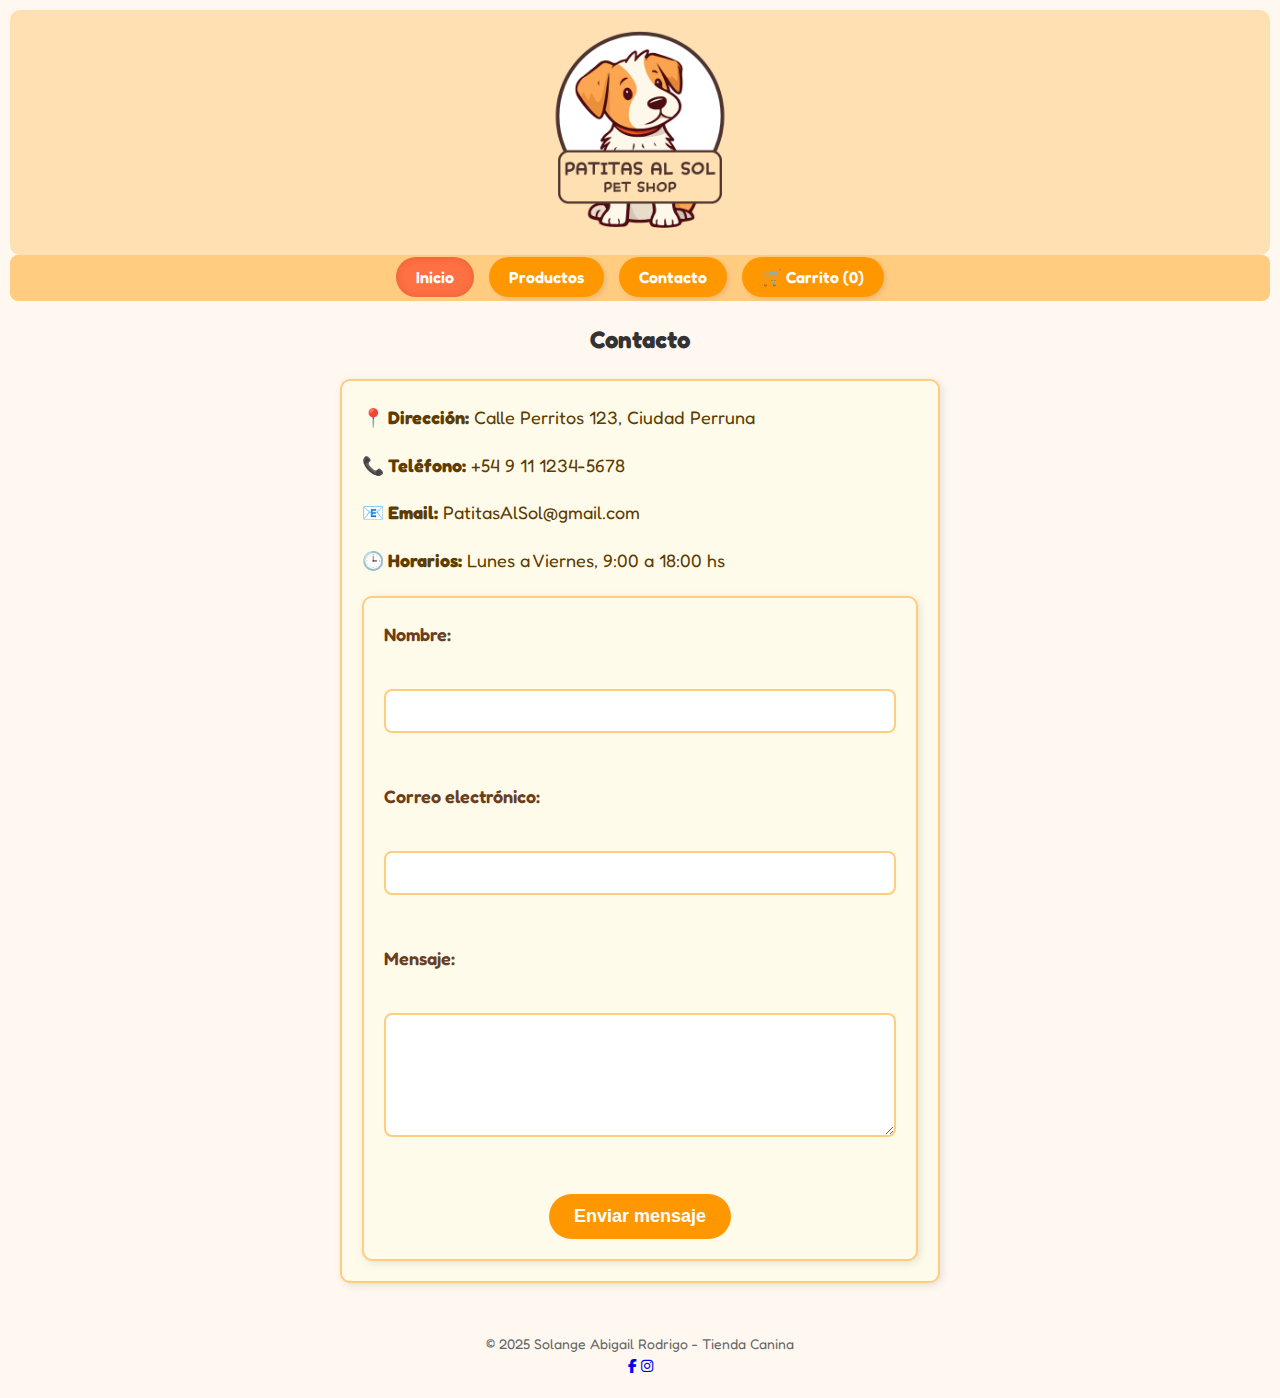
<file: contacto.html>
<!DOCTYPE html>
<html lang="es">
  <head>
    <meta charset="UTF-8" />
    <meta name="viewport" content="width=device-width, initial-scale=1.0"/>
    <title>Patitas al Sol🐾</title>

    <!-- CSS externo -->
    <link rel="stylesheet" href="css/estilos.css" />

    <!-- Iconos de Font Awesome -->
    <link rel="stylesheet" href="https://cdnjs.cloudflare.com/ajax/libs/font-awesome/6.5.0/css/all.min.css">

    <!-- Google Fonts -->
    <link href="https://fonts.googleapis.com/css2?family=Raleway:wght@400;700&display=swap" rel="stylesheet">

    <!-- Favicon -->
    <link rel="icon" type="image/png" href="logos/logo_perro_transparente.png" />
  </head>

  <body>
    <header>
      <img src="logos/logo.perro.png" alt="Logo de la tienda canina" width="230" />
    </header>

    <nav>
      <ul>
        <li><a href="index.html" class="activo">Inicio</a></li>
        <li><a href="productos.html">Productos</a></li>
        <li><a href="contacto.html">Contacto</a></li>
        <li><a href="carrito.html" id="ver-carrito">🛒 Carrito (<span id="contador">0</span>)</a></li>
      </ul>
    </nav>

     <h2>Contacto</h2>
  <section class="contacto">
    <p><strong>📍 Dirección:</strong> Calle Perritos 123, Ciudad Perruna</p>
    <p><strong>📞 Teléfono:</strong> +54 9 11 1234-5678</p>
    <p><strong>📧 Email:</strong> PatitasAlSol@gmail.com</p>
    <p><strong>🕒 Horarios:</strong> Lunes a Viernes, 9:00 a 18:00 hs</p>

    <!-- Formulario de contacto -->
    <form action="https://formspree.io/f/myzwqpww" method="POST">      <label for="nombre">Nombre:</label><br>
      <input type="text" id="nombre" name="nombre" required><br><br>

      <label for="email">Correo electrónico:</label><br>
      <input type="email" id="email" name="email" required><br><br>

      <label for="mensaje">Mensaje:</label><br>
      <textarea id="mensaje" name="mensaje" rows="5" required></textarea><br><br>

      <button type="submit">Enviar mensaje</button>
    </form>
  </section>
</main>

    <footer>
      <p>&copy; 2025 Solange Abigail Rodrigo - Tienda Canina</p>
      <div class="redes">
        <a href="https://facebook.com" target="_blank"><i class="fab fa-facebook-f"></i></a>
        <a href="https://instagram.com" target="_blank"><i class="fab fa-instagram"></i></a>
      </div>
    </footer>

    <script src="js/carrito.js"></script>
    <script>
      const enlaces = document.querySelectorAll("nav ul li a");
      enlaces.forEach(link => {
        link.addEventListener("click", () => {
          enlaces.forEach(l => l.classList.remove("activo"));
          link.classList.add("activo");
        });
      });
    </script>
  </body>
</html>
</file>
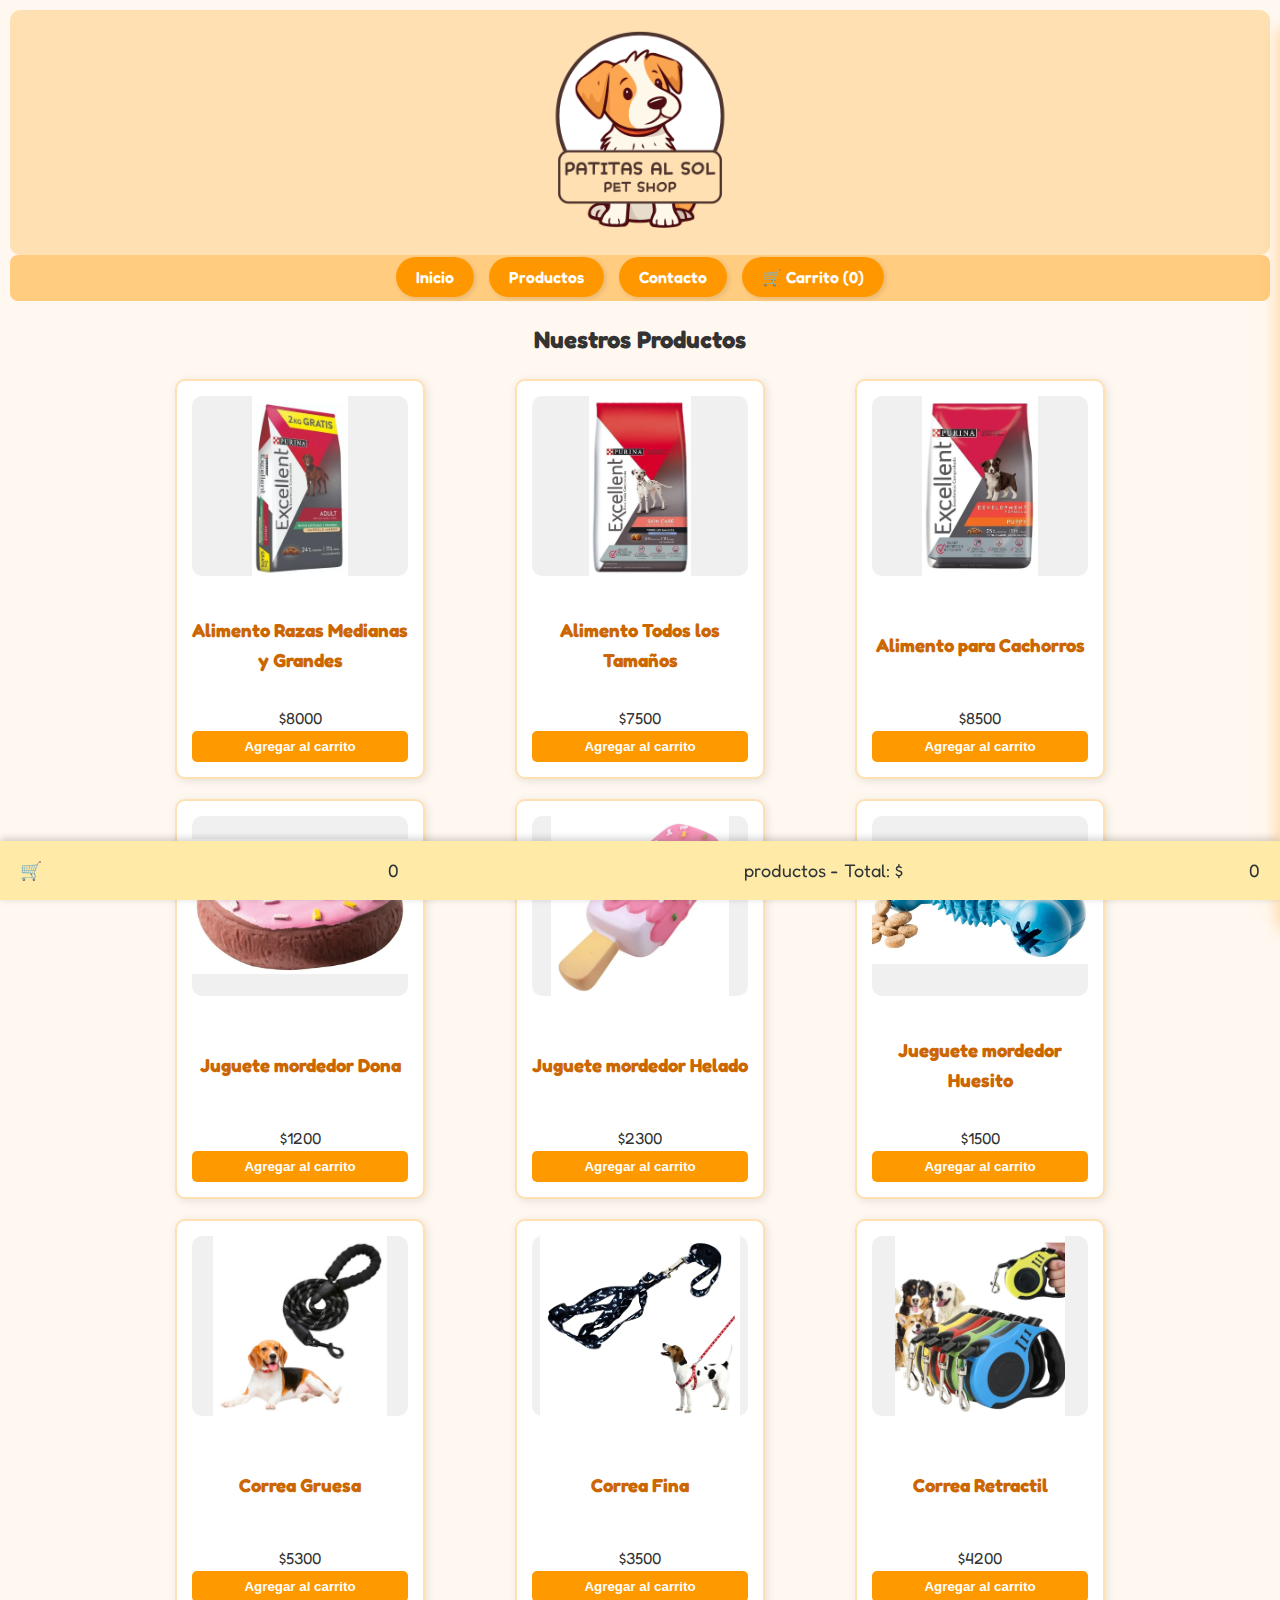
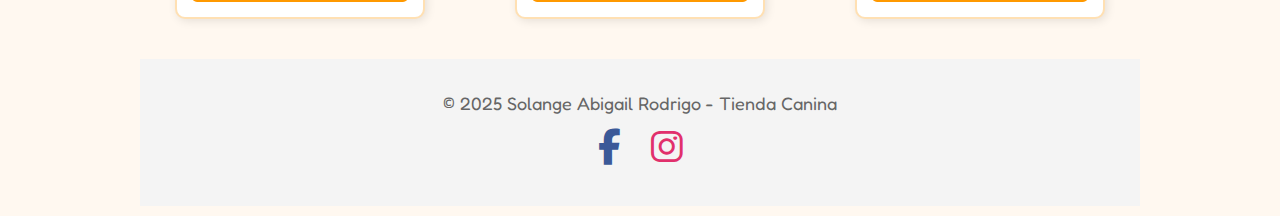
<file: productos.html>
<!DOCTYPE html>
<html lang="es">
  <head>
    <meta charset="UTF-8" />
    <meta name="viewport" content="width=device-width, initial-scale=1.0"/>
    <title>Patitas al Sol🐾</title>
    <link rel="stylesheet" href="css/estilos.css" />
    <link rel="stylesheet" href="https://cdnjs.cloudflare.com/ajax/libs/font-awesome/6.5.0/css/all.min.css" />
    <link rel="icon" type="image/png" href="logos/logo_perro_transparente.png" />
  </head>

  <body>
    <header>
      <img src="logos/logo.perro.png" alt="Logo de la tienda canina" width="230" />
    </header>

    <nav>
      <ul>
        <li><a href="index.html">Inicio</a></li>
        <li><a href="productos.html">Productos</a></li>
        <li><a href="contacto.html">Contacto</a></li>
        <li><a href="#carrito" id="ver-carrito">🛒 Carrito (<span id="contador">0</span>)</a></li>
      </ul>
    </nav>

    <main>
      <h2>Nuestros Productos</h2>
      <section class="productos">
        <article class="producto">
            <!-- Seccion Alimentos  -->
          <img src="productos/alimento1.png" alt="Alimento" />
          <h3>Alimento Razas Medianas y Grandes</h3>
          <p>$8000</p>
          <button onclick="agregarAlCarrito('Alimento Razas Medianas y Grandes', 8000)">Agregar al carrito</button>
        </article>
        <article class="producto">
          <img src="productos/alimento2.png" alt="Alimento" />
          <h3>Alimento Todos los Tamaños</h3>
          <p>$7500</p>
          <button onclick="agregarAlCarrito('Alimento Todos los Tamaños', 7500)">Agregar al carrito</button>
        </article>
        <article class="producto">
          <img src="productos/alimento3.png" alt="Alimento" />
          <h3>Alimento para Cachorros</h3>
          <p>$8500</p>
          <button onclick="agregarAlCarrito('Alimento para Cachorros', 8500)">Agregar al carrito</button>
        </article>
        <article class="producto">
          <img src="productos/juguete1.png" alt="Juguete para perro" />
          <h3>Juguete mordedor Dona</h3>
          <p>$1200</p>
          <button onclick="agregarAlCarrito('Juguete mordedor Dona', 1200)">Agregar al carrito</button>
        </article>
        <!-- Seccion Jueguetes  -->
        <article class="producto">
          <img src="productos/juguete2.png" alt="Juguete para perro" />
          <h3>Juguete mordedor Helado</h3>
          <p>$2300</p>
          <button onclick="agregarAlCarrito('Juguete mordedor Helado', 2300)">Agregar al carrito</button>
        </article>
        <article class="producto">
          <img src="productos/juguete3.png" alt="Juguete para perro" />
          <h3>Jueguete mordedor Huesito</h3>
          <p>$1500</p>
          <button onclick="agregarAlCarrito('Jueguete mordedor Huesito', 1500)">Agregar al carrito</button>
        </article>
        <!-- Seccion OTROS  -->
        <article class="producto">
          <img src="productos/correa1.png" alt="Correa" />
          <h3>Correa Gruesa</h3>
          <p>$5300</p>
          <button onclick="agregarAlCarrito('Correa Gruesa', 5300)">Agregar al carrito</button>
        </article>
        <article class="producto">
          <img src="productos/correa2.png" alt="Correa" />
          <h3>Correa Fina</h3>
          <p>$3500</p>
          <button onclick="agregarAlCarrito('Correa Fina', 3500)">Agregar al carrito</button>
        </article>
        <article class="producto">
          <img src="productos/correa3.png" alt="Correa" />
          <h3>Correa Retractil</h3>
          <p>$4200</p>
          <button onclick="agregarAlCarrito('Correa Retractil', 4200)">Agregar al carrito</button>
        </article>
      </section>

<section id="carrito">
  <h2>Carrito de compras</h2>
  <ul id="lista-carrito"></ul>
  <p><strong>Total: $<span id="total">0</span></strong></p>
</section>

<!-- Footer -->
<footer style="background-color: #f4f4f4; padding: 30px 20px; text-align: center;">
  <a style="font-size: 18px; margin-bottom: 20px;">
    &copy; 2025 Solange Abigail Rodrigo - Tienda Canina
  </a>
  <div style="display: flex; justify-content: center; gap: 30px;">
    <a href="https://facebook.com" target="_blank" style="color: #3b5998; font-size: 36px;">
      <i class="fab fa-facebook-f"></i>
    </a>
    <a href="https://instagram.com" target="_blank" style="color: #e1306c; font-size: 36px;">
      <i class="fab fa-instagram"></i>
    </a>
  </div>
</footer>

  <script src="js/carrito.js"></script>
  <script>
    const enlaces = document.querySelectorAll("nav ul li a");
  
    enlaces.forEach(link => {
      link.addEventListener("click", () => {
        enlaces.forEach(l => l.classList.remove("activo"));
        link.classList.add("activo");
      });
    });
  </script>

  <div id="barra-carrito">
  🛒 <span id="cantidad-barra">0</span> productos - Total: $<span id="total-barra">0</span>
  </div>

</body>
</html>
</file>
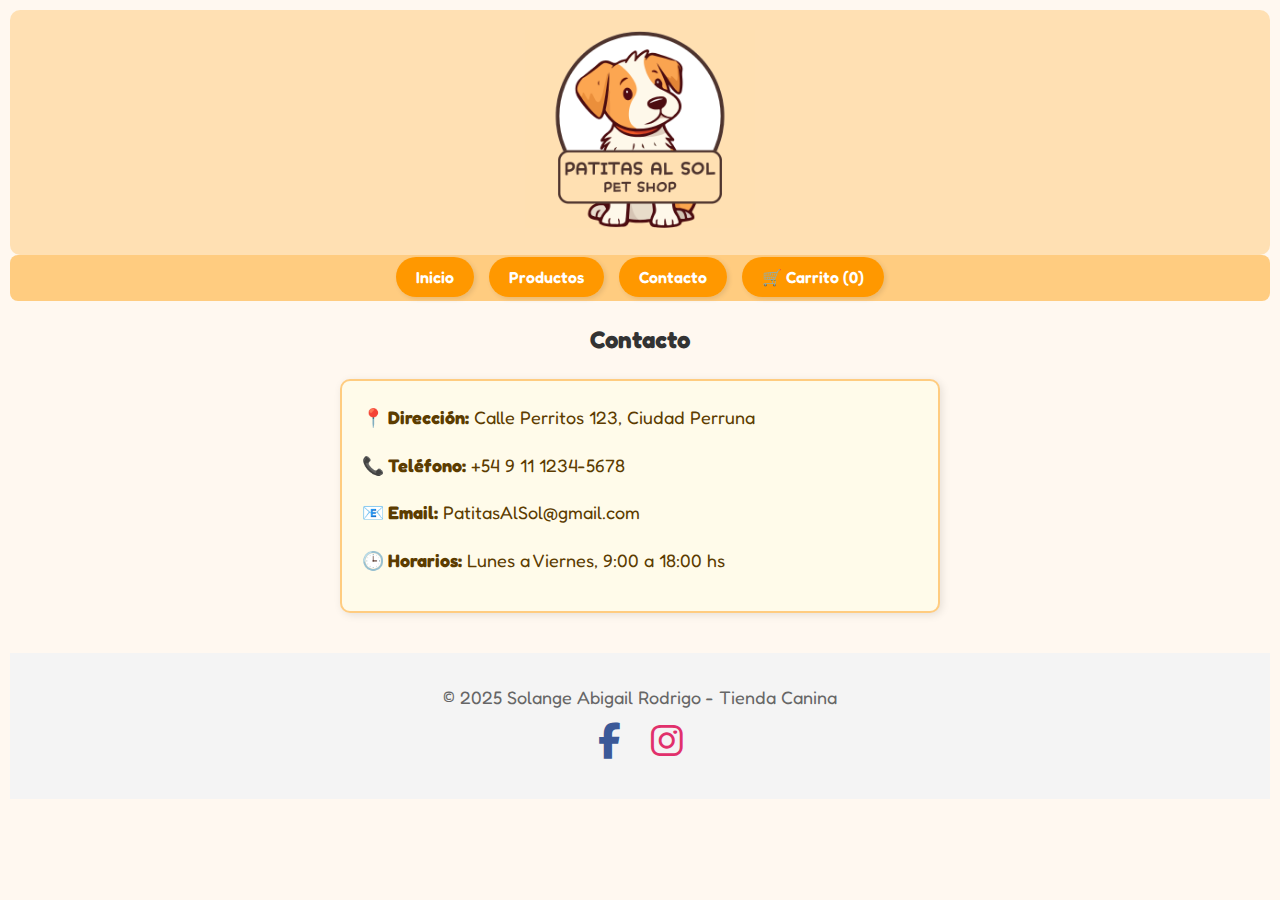
<file: Curso - FrontEnd/PatitasAlSol/contacto.html>
<!DOCTYPE html>
<html lang="es">
  <head>
    <meta charset="UTF-8" />
    <meta name="viewport" content="width=device-width, initial-scale=1.0"/>
    <title>Patitas al Sol🐾</title>
    <link rel="stylesheet" href="css/estilos.css" />
    <link rel="stylesheet" href="https://cdnjs.cloudflare.com/ajax/libs/font-awesome/6.5.0/css/all.min.css">
    <link rel="icon" type="image/png" href="logos/logo_perro_transparente.png" />
  </head>
<body>
  <header>
    <img src="logos/logo.perro.png" alt="Logo de la tienda canina" width="230" />
  </header>

  <nav>
    <ul>
      <li><a href="index.html">Inicio</a></li>
      <li><a href="productos.html">Productos</a></li>
      <li><a href="contacto.html">Contacto</a></li>
      <li><a href="carrito.html" id="ver-carrito">🛒 Carrito (<span id="contador">0</span>)</a></li>
    </ul>
  </nav>


  <main>
    <h2>Contacto</h2>
    <section class="contacto">
      <p><strong>📍 Dirección:</strong> Calle Perritos 123, Ciudad Perruna</p>
      <p><strong>📞 Teléfono:</strong> +54 9 11 1234-5678</p>
      <p><strong>📧 Email:</strong> PatitasAlSol@gmail.com</p>
      <p><strong>🕒 Horarios:</strong> Lunes a Viernes, 9:00 a 18:00 hs</p>
    </section>
  </main>

<!-- Footer -->
<footer style="background-color: #f4f4f4; padding: 30px 20px; text-align: center;">
  <a style="font-size: 18px; margin-bottom: 20px;">
    &copy; 2025 Solange Abigail Rodrigo - Tienda Canina
  </a>
  <div style="display: flex; justify-content: center; gap: 30px;">
    <a href="https://facebook.com" target="_blank" style="color: #3b5998; font-size: 36px;">
      <i class="fab fa-facebook-f"></i>
    </a>
    <a href="https://instagram.com" target="_blank" style="color: #e1306c; font-size: 36px;">
      <i class="fab fa-instagram"></i>
    </a>
  </div>
</footer>

  <script src="js/carrito.js"></script>
  <script>
    const enlaces = document.querySelectorAll("nav ul li a");
  
    enlaces.forEach(link => {
      link.addEventListener("click", () => {
        enlaces.forEach(l => l.classList.remove("activo"));
        link.classList.add("activo");
      });
    });
  </script>
</body>
</html>
</file>
<file: css/estilos.css>
@import url('https://fonts.googleapis.com/css2?family=Fredoka:wght@400;600&display=swap');

* {
  margin: 0;
  padding: 0;
  box-sizing: border-box;
}

body {
  font-family: 'Fredoka', sans-serif;
  background-color: #fff8f0;
  color: #333;
  line-height: 1.6;
  padding: 10px;
}

header {
    text-align: center;
    padding: 20px;
    background-color: #ffe0b3;
    border-radius: 10px;
    margin-bottom: 0; /* eliminamos el espacio abajo del header */
  }
  
.bienvenida {
  background-color: #ffedcc;
  color: #6B3E1D;
  text-align: center;
  padding: 25px 15px;
  font-size: 32px;      /* letra más grande */
  font-weight: 700;
  border-radius: 15px;
  margin-bottom: 25px;
  box-shadow: 0 4px 12px rgba(0, 0, 0, 0.15);
  font-family: 'Fredoka One', cursive;
  letter-spacing: 1.5px; /* separa un poco las letras */
}

.titulo {
  font-family: 'Comic Sans MS', 'Fredoka', sans-serif;
  font-size: 60px;
  font-weight: bold;
  color: #6B3E1D;
  text-shadow: 4px 4px 0 #FFD966;
  letter-spacing: 5px;
  margin: 0;
  padding: 20px 0;
  text-align: center;
  position: relative;
}

nav ul {
  display: flex;
  justify-content: center;
  list-style: none;
  background-color: #ffcc80;
  padding: 10px;
  border-radius: 8px;
  margin-bottom: 20px;
  gap: 15px;
}

nav ul li a {
  text-decoration: none;
  color: white;
  font-weight: 600;
  background-color: #ff9800;
  padding: 10px 20px;
  border-radius: 30px;
  box-shadow: 2px 2px 5px rgba(0,0,0,0.1);
  transition: all 0.3s ease;
}

nav ul li a:hover {
  background-color: #fb8c00;
  transform: scale(1.1);
  box-shadow: 2px 4px 12px rgba(0,0,0,0.2);
}

nav ul li a.activo {
  background-color: #ff7043;
  box-shadow: inset 0 0 10px rgba(0, 0, 0, 0.1);
}

main {
  max-width: 1000px;
  margin: 0 auto;
}

h2 {
  text-align: center;
  margin-bottom: 20px;
}

.productos {
  display: flex;
  justify-content: space-around;
  flex-wrap: wrap;
  gap: 20px;
}

.producto {
  background-color: #fff;
  border: 2px solid #ffe0b3;
  border-radius: 10px;
  padding: 15px;
  text-align: center;
  width: 250px;
  box-shadow: 2px 2px 10px rgba(0,0,0,0.1);

  display: flex;
  flex-direction: column;
  justify-content: flex-start;
  align-items: stretch;
  height: 400px; /* Fijamos una altura común para todas */
}

.producto img {
  width: 100%;
  height: 180px;
  object-fit: contain;
  background-color: #f0f0f0;
  border-radius: 10px;
  margin-bottom: 10px;
}

.producto h3 {
  color: #cc6600;
  margin: 0;
  flex-grow: 1; /* Empuja el botón hacia abajo */
  display: flex;
  align-items: center;
  justify-content: center;
  text-align: center;
}

.producto button {
  padding: 8px 12px;
  background-color: #ff9900;
  border: none;
  color: white;
  font-weight: bold;
  border-radius: 5px;
  cursor: pointer;
  transition: all 0.3s ease;
}

.producto button:hover {
  background-color: #e68a00;
  transform: scale(1.05);
}


footer {
  text-align: center;
  margin-top: 40px;
  padding: 10px;
  font-size: 14px;
  color: #666;
}

#carrito {
  margin-top: 30px;
  padding: 15px;
  background-color: #fff2e6;
  border: 2px dashed #ff9900;
  border-radius: 10px;
}

#carrito ul {
  list-style: none;
  padding-left: 0;
}

#carrito li {
  margin-bottom: 10px;
}

.oculto {
  display: none;
}

.contacto {
    max-width: 600px;
    margin: 0 auto;
    background-color: #fffbea;
    padding: 20px;
    border-radius: 10px;
    border: 2px solid #ffcc80;
    box-shadow: 2px 2px 8px rgba(0, 0, 0, 0.1);
    font-size: 18px;
    color: #5c3c00;
    line-height: 1.8;
  }
  
  .contacto p {
    margin-bottom: 15px;
  }


  @media (max-width: 768px) {
    .titulo {
      font-size: 36px;
      letter-spacing: 2px;
    }
  
    nav ul {
      flex-direction: column;
      align-items: center;
    }
  
    .producto {
      width: 100%;
      max-width: 300px;
    }
}

/* FORMULARIO CONTACTO */
.contacto form {
  background-color: #fffbea;
  border: 2px solid #ffcc80;
  border-radius: 10px;
  padding: 20px;
  max-width: 600px;
  margin: 20px auto 0 auto;
  box-shadow: 2px 2px 8px rgba(0, 0, 0, 0.1);
  font-family: 'Fredoka', sans-serif;
}

.contacto form label {
  display: block;
  margin-bottom: 6px;
  font-weight: 600;
  color: #6B3E1D;
}

.contacto form input[type="text"],
.contacto form input[type="email"],
.contacto form textarea {
  width: 100%;
  padding: 10px 12px;
  margin-bottom: 15px;
  border: 2px solid #ffcc80;
  border-radius: 8px;
  font-size: 16px;
  font-family: 'Fredoka', sans-serif;
  transition: border-color 0.3s ease;
}

.contacto form input[type="text"]:focus,
.contacto form input[type="email"]:focus,
.contacto form textarea:focus {
  border-color: #ff9800;
  outline: none;
}

.contacto form textarea {
  resize: vertical;
  min-height: 100px;
}

.contacto form button {
  background-color: #ff9800;
  color: white;
  font-weight: 700;
  border: none;
  padding: 12px 25px;
  border-radius: 30px;
  cursor: pointer;
  font-size: 18px;
  transition: background-color 0.3s ease, transform 0.3s ease;
  display: block;
  margin: 0 auto;
}

.contacto form button:hover {
  background-color: #fb8c00;
  transform: scale(1.05);
}

 /* Sidebar carrito lateral */
#carrito {
  position: fixed;
  top: 0;
  right: 0;
  width: 320px;
  height: 100vh;
  background-color: #fff2e6; /* tu color carrito */
  border-left: 4px solid #ff9900;
  box-shadow: -4px 0 15px rgba(255, 153, 0, 0.3);
  padding: 20px;
  overflow-y: auto;
  transform: translateX(100%);
  transition: transform 0.3s ease;
  z-index: 1000;
  border-radius: 0 0 0 10px;
  font-family: 'Fredoka', sans-serif;
}

#carrito.abierto {
  transform: translateX(0);
}

#carrito h2 {
  color: #cc6600;
  margin-bottom: 20px;
  text-align: center;
  font-weight: 600;
  font-size: 1.8rem;
}

#lista-carrito {
  list-style: none;
  padding-left: 0;
  max-height: 60vh;
  overflow-y: auto;
  margin-bottom: 20px;
}

#lista-carrito li {
  margin-bottom: 12px;
  padding-bottom: 8px;
  border-bottom: 1px dashed #ffcc80;
  display: flex;
  justify-content: space-between;
  align-items: center;
  color: #5c3c00;
  font-weight: 500;
  font-size: 1rem;
}

#lista-carrito button {
  background-color: #ff9800;
  border: none;
  color: white;
  font-weight: 700;
  border-radius: 6px;
  padding: 2px 8px;
  cursor: pointer;
  transition: background-color 0.3s ease;
  font-family: 'Fredoka', sans-serif;
}

#lista-carrito button:hover {
  background-color: #e68a00;
}

#total {
  font-weight: 700;
  font-size: 1.4rem;
  color: #6B3E1D;
  text-align: center;
  margin-bottom: 20px;
}

#vaciar-carrito {
  background-color: #ff7043;
  color: white;
  border: none;
  border-radius: 30px;
  padding: 10px 0;
  font-weight: 600;
  width: 100%;
  cursor: pointer;
  font-family: 'Fredoka', sans-serif;
  box-shadow: 2px 2px 8px rgba(0, 0, 0, 0.1);
  transition: background-color 0.3s ease, transform 0.3s ease;
}

#vaciar-carrito:hover {
  background-color: #e65818;
  transform: scale(1.05);
}

/* Botón para abrir/cerrar carrito */
#btn-toggle-carrito {
  position: fixed;
  top: 20px;
  right: 20px;
  background-color: #ff9800;
  color: white;
  border: none;
  padding: 12px 18px;
  cursor: pointer;
  border-radius: 30px;
  z-index: 1100;
  font-family: 'Fredoka', sans-serif;
  font-weight: 700;
  box-shadow: 2px 2px 10px rgba(255, 152, 0, 0.6);
  transition: background-color 0.3s ease, transform 0.3s ease;
}

#btn-toggle-carrito:hover {
  background-color: #e68a00;
  transform: scale(1.1);
}
#barra-carrito {
  position: fixed;
  bottom: 0;
  left: 0;
  width: 100%;
  background-color: #ffeaa7;
  color: #2d3436;
  padding: 15px 20px;
  font-size: 18px;
  box-shadow: 0 -2px 8px rgba(0,0,0,0.2);
  display: flex;
  justify-content: space-between;
  align-items: center;
  z-index: 1000;
}

#barra-carrito button {
  padding: 8px 16px;
  background-color: #0984e3;
  color: white;
  border: none;
  border-radius: 6px;
  cursor: pointer;
}
.oculto {
  display: none;
}

#barra-carrito {
  position: fixed;
  bottom: 0;
  left: 0;
  width: 100%;
  background-color: #ffeaa7;
  color: #2d3436;
  padding: 15px 20px;
  font-size: 18px;
  box-shadow: 0 -2px 8px rgba(0,0,0,0.2);
  display: flex;
  justify-content: space-between;
  align-items: center;
  z-index: 1000;
}

#barra-carrito button {
  padding: 8px 16px;
  background-color: #0984e3;
  color: white;
  border: none;
  border-radius: 6px;
  cursor: pointer;
}
</file>
<file: Curso - FrontEnd/PatitasAlSol/css/estilos.css>
@import url('https://fonts.googleapis.com/css2?family=Fredoka:wght@400;600&display=swap');

* {
  margin: 0;
  padding: 0;
  box-sizing: border-box;
}

body {
  font-family: 'Fredoka', sans-serif;
  background-color: #fff8f0;
  color: #333;
  line-height: 1.6;
  padding: 10px;
}

header {
    text-align: center;
    padding: 20px;
    background-color: #ffe0b3;
    border-radius: 10px;
    margin-bottom: 0; /* eliminamos el espacio abajo del header */
  }
  

.titulo {
  font-family: 'Comic Sans MS', 'Fredoka', sans-serif;
  font-size: 60px;
  font-weight: bold;
  color: #6B3E1D;
  text-shadow: 4px 4px 0 #FFD966;
  letter-spacing: 5px;
  margin: 0;
  padding: 20px 0;
  text-align: center;
  position: relative;
}

nav ul {
  display: flex;
  justify-content: center;
  list-style: none;
  background-color: #ffcc80;
  padding: 10px;
  border-radius: 8px;
  margin-bottom: 20px;
  gap: 15px;
}

nav ul li a {
  text-decoration: none;
  color: white;
  font-weight: 600;
  background-color: #ff9800;
  padding: 10px 20px;
  border-radius: 30px;
  box-shadow: 2px 2px 5px rgba(0,0,0,0.1);
  transition: all 0.3s ease;
}

nav ul li a:hover {
  background-color: #fb8c00;
  transform: scale(1.1);
  box-shadow: 2px 4px 12px rgba(0,0,0,0.2);
}

nav ul li a.activo {
  background-color: #ff7043;
  box-shadow: inset 0 0 10px rgba(0, 0, 0, 0.1);
}

main {
  max-width: 1000px;
  margin: 0 auto;
}

h2 {
  text-align: center;
  margin-bottom: 20px;
}

.productos {
  display: flex;
  justify-content: space-around;
  flex-wrap: wrap;
  gap: 20px;
}

.producto {
  background-color: #fff;
  border: 2px solid #ffe0b3;
  border-radius: 10px;
  padding: 15px;
  text-align: center;
  width: 250px;
  box-shadow: 2px 2px 10px rgba(0,0,0,0.1);

  display: flex;
  flex-direction: column;
  justify-content: flex-start;
  align-items: stretch;
  height: 400px; /* Fijamos una altura común para todas */
}

.producto img {
  width: 100%;
  height: 180px;
  object-fit: contain;
  background-color: #f0f0f0;
  border-radius: 10px;
  margin-bottom: 10px;
}

.producto h3 {
  color: #cc6600;
  margin: 0;
  flex-grow: 1; /* Empuja el botón hacia abajo */
  display: flex;
  align-items: center;
  justify-content: center;
  text-align: center;
}

.producto button {
  padding: 8px 12px;
  background-color: #ff9900;
  border: none;
  color: white;
  font-weight: bold;
  border-radius: 5px;
  cursor: pointer;
  transition: all 0.3s ease;
}

.producto button:hover {
  background-color: #e68a00;
  transform: scale(1.05);
}


footer {
  text-align: center;
  margin-top: 40px;
  padding: 10px;
  font-size: 14px;
  color: #666;
}

#carrito {
  margin-top: 30px;
  padding: 15px;
  background-color: #fff2e6;
  border: 2px dashed #ff9900;
  border-radius: 10px;
}

#carrito ul {
  list-style: none;
  padding-left: 0;
}

#carrito li {
  margin-bottom: 10px;
}

.oculto {
  display: none;
}

.contacto {
    max-width: 600px;
    margin: 0 auto;
    background-color: #fffbea;
    padding: 20px;
    border-radius: 10px;
    border: 2px solid #ffcc80;
    box-shadow: 2px 2px 8px rgba(0, 0, 0, 0.1);
    font-size: 18px;
    color: #5c3c00;
    line-height: 1.8;
  }
  
  .contacto p {
    margin-bottom: 15px;
  }


  @media (max-width: 768px) {
    .titulo {
      font-size: 36px;
      letter-spacing: 2px;
    }
  
    nav ul {
      flex-direction: column;
      align-items: center;
    }
  
    .producto {
      width: 100%;
      max-width: 300px;
    }
  }
</file>
